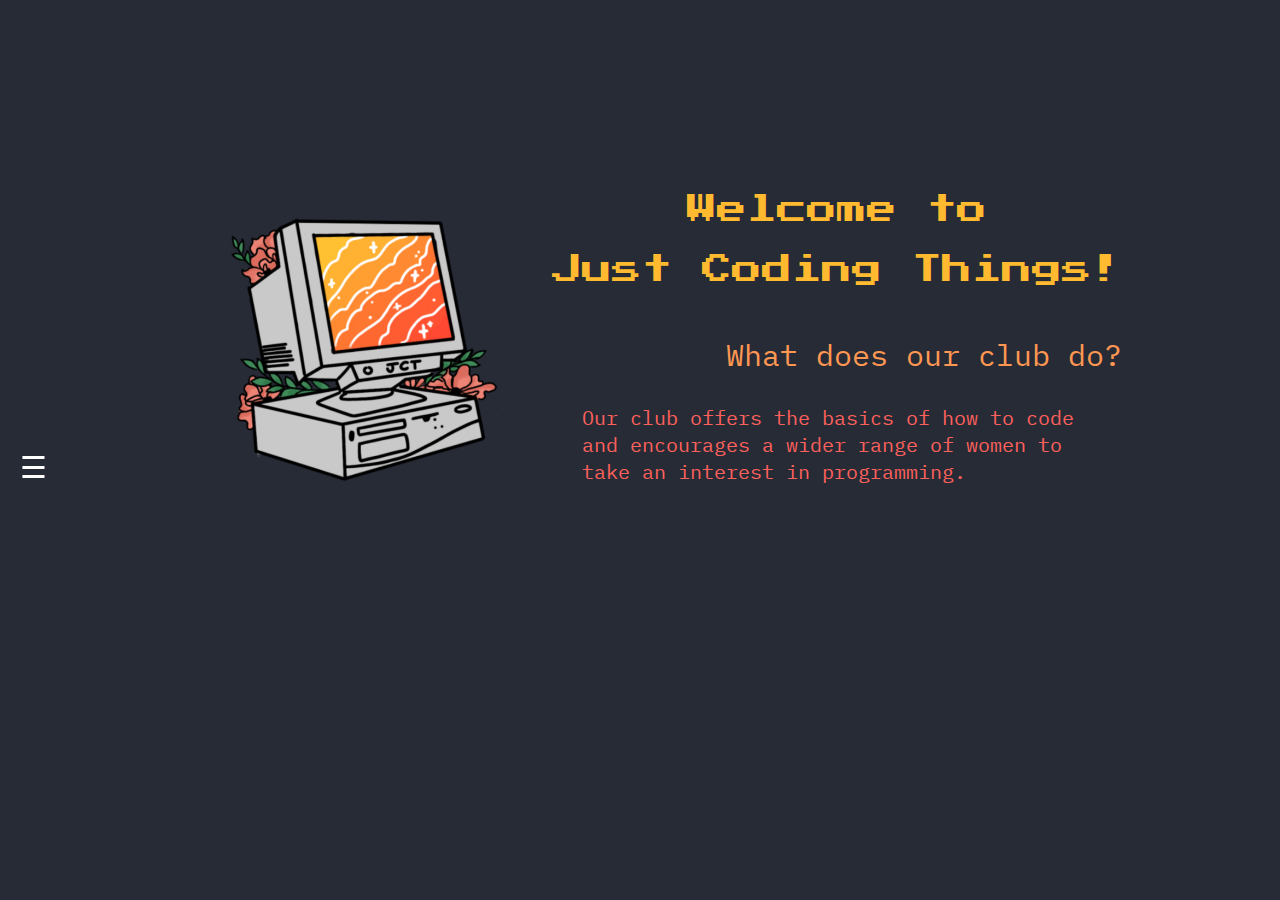
<file: index.html>
<!DOCTYPE html>
<html lang="en" dir="ltr">
  <head>
    <meta charset="utf-8">
    <title></title>
    <link rel="stylesheet" href="styles.css">
    <link href="https://fonts.googleapis.com/css?family=IBM+Plex+Mono&display=swap" rel="stylesheet">
    <link href="https://fonts.googleapis.com/css?family=Poppins|Roboto+Mono&display=swap" rel="stylesheet">
    <link href="https://fonts.googleapis.com/css?family=Press+Start+2P&display=swap" rel="stylesheet">

  </head>
  <body>
    <script src="https://rawcdn.githack.com/akzhy/Vara/16e30acca2872212e28735cfdbaba696a355c780/src/vara.min.js"></script>
      <div id="container"></div>
      <div id="mySidenav" class="sidenav">
        <a href="javascript:void(0)" class="closebtn" onclick="closeNav()">&times;</a>
        <a href="index.html">About Us</a>
        <a href="works.html">Works</a>
        <a href="calendar.html">Meetings</a>
        <a href="contact.html">Contact</a>
      </div>
      <div class="h1">Welcome to<br></br>Just Coding Things!
        <div class="abouttxt">What does our club do?
          <div class="abouttxtsub">Our club offers the basics of how to code and encourages a wider range of women to take an interest in programming. </div>
        </div>
      </div>
      <img src="logo.png"></img>

<span style="font-size:30px;cursor:pointer" onclick="openNav()">&#9776;</span>

<script src="https://ajax.googleapis.com/ajax/libs/jquery/2.1.3/jquery.min.js"></script>
<script type="text/javascript" src="index.js"></script>
  </body>
</html>
</file>
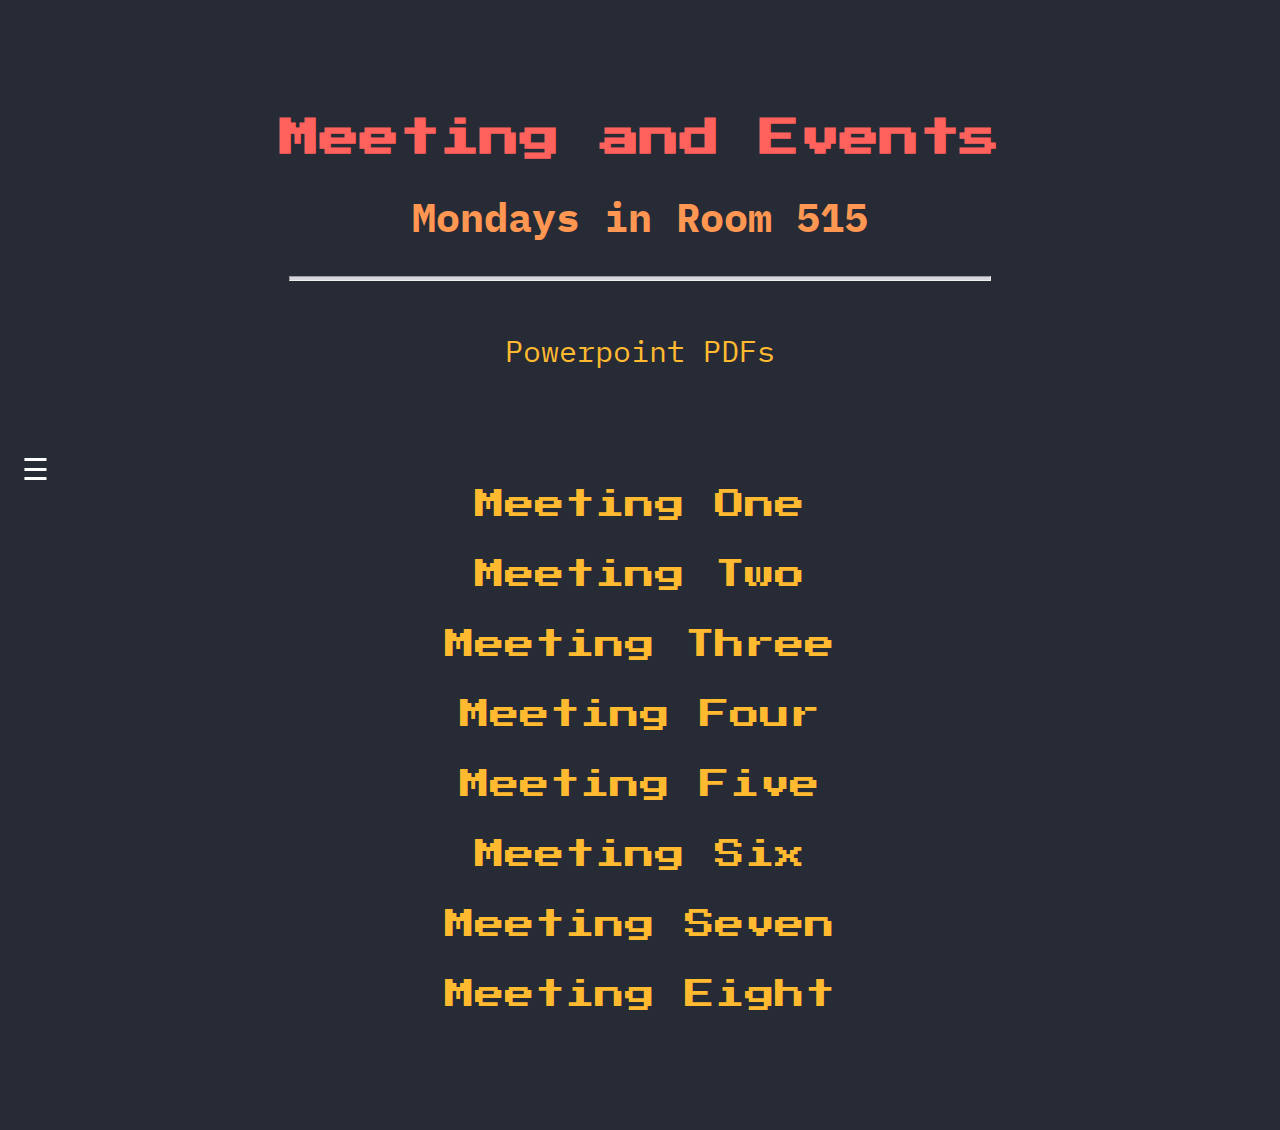
<file: calendar.html>
<!DOCTYPE html>
<html lang="en" dir="ltr">
  <head>
    <meta charset="utf-8">
    <title></title>
    <link rel="stylesheet" href="calendar.css">
    <link href="https://fonts.googleapis.com/css?family=IBM+Plex+Mono&display=swap" rel="stylesheet">
    <link href="https://fonts.googleapis.com/css?family=Poppins|Roboto+Mono&display=swap" rel="stylesheet">
    <link href="https://fonts.googleapis.com/css?family=Press+Start+2P&display=swap" rel="stylesheet">
  </head>
  <body>
    <!-- <script src="https://rawcdn.githack.com/akzhy/Vara/16e30acca2872212e28735cfdbaba696a355c780/src/vara.min.js"></script> -->
          <div id="container"></div>
      <div id="mySidenav" class="sidenav">
        <a href="javascript:void(0)" class="closebtn" onclick="closeNav()">&times;</a>
        <a href="index.html">About Us</a>
        <a href="works.html">Works</a>
        <a href="calendar.html">Meetings</a>
        <a href="contact.html">Contact</a>
      </div>

      <h1>Meeting and Events</h1>
      <h2 class="info">Mondays in Room 515</h2>
      <hr>
      <div class="ppts">
        <p>Powerpoint PDFs</p>
        <div class="PPTli">

        <div class="col1">
          <div class="pdf"><a href="JCT PPT One.pdf" target="_blank">Meeting One</a></div>
          <div class="pdf"><a href="JCT PPT Two.pdf" target="_blank">Meeting Two</a></div>
          <div class="pdf"><a href="JCT PPT Three.pdf" target="_blank">Meeting Three</a></div>
          <div class="pdf"><a href="JCT PPT Four.pdf" target="_blank">Meeting Four</a></div>
          <div class="pdf"><a href="JCT PPT Five.pdf" target="_blank">Meeting Five</a></div>
          <div class="pdf"><a href="JCT PPT Six.pdf" target="_blank">Meeting Six</a></div>
          <div class="pdf"><a href="JCT PPT Seven.pdf" target="_blank">Meeting Seven</a></div>
          <div class="pdf"><a href="JCT PPT Eight.pdf" target="_blank">Meeting Eight</a></div>
        </div>

      </div>
      </div>


<span style="font-size:30px;cursor:pointer" onclick="openNav()">&#9776;</span>

<script src="https://ajax.googleapis.com/ajax/libs/jquery/2.1.3/jquery.min.js"></script>
<script type="text/javascript" src="index.js"></script>
  </body>
</html>
</file>
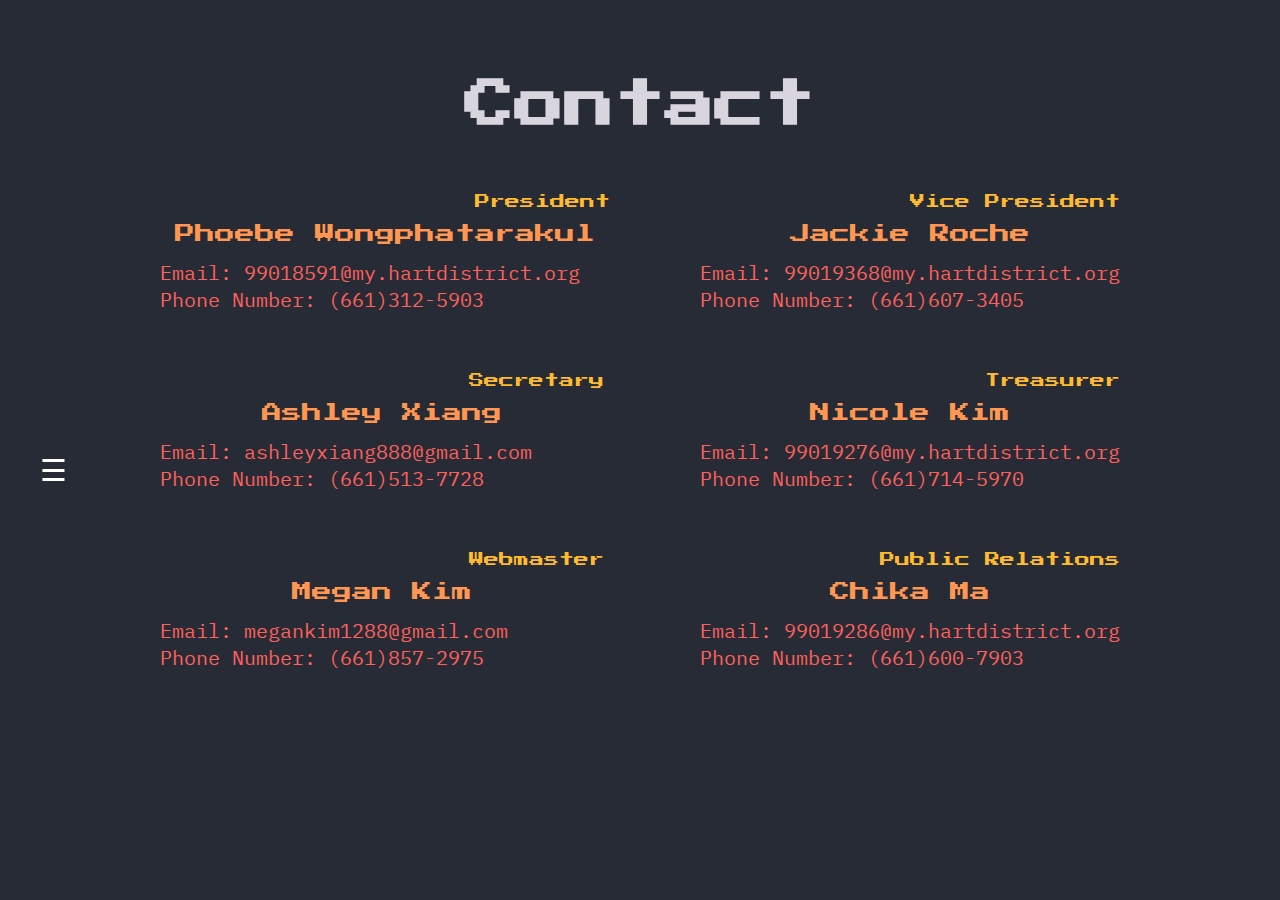
<file: contact.html>
<!DOCTYPE html>
<html lang="en" dir="ltr">
  <head>
    <meta charset="utf-8">
    <title></title>
    <link rel="stylesheet" href="contact.css">
    <link href="https://fonts.googleapis.com/css?family=IBM+Plex+Mono&display=swap" rel="stylesheet">
    <link href="https://fonts.googleapis.com/css?family=Poppins|Roboto+Mono&display=swap" rel="stylesheet">
    <link href="https://fonts.googleapis.com/css?family=Press+Start+2P&display=swap" rel="stylesheet">

  </head>
  <body>
    <div id="container"></div>
    <div id="mySidenav" class="sidenav">
      <a href="javascript:void(0)" class="closebtn" onclick="closeNav()">&times;</a>
      <a href="index.html">About Us</a>
      <a href="works.html">Works</a>
      <a href="calendar.html">Meetings</a>
      <a href="contact.html">Contact</a>
    </div>

<h1>Contact</h1>

<div class="flex">
  <div class="p1">
    <div class="head">President</div>
        <div class="name">Phoebe Wongphatarakul</div>
        <div class="contact">Email: 99018591@my.hartdistrict.org</div>
        <div class="num">Phone Number: (661)312-5903</div>
  </div>
</div>
<div class="flex">
    <div class="p2">
    <div class="head">Vice President</div>
        <div class="name">Jackie Roche</div>
        <div class="contact">Email: 99019368@my.hartdistrict.org</div>
        <div class="num">Phone Number: (661)607-3405</div>
  </div>
</div>
<div class="flex">
    <div class="p3">
    <div class="head">Secretary</div>
        <div class="name">Ashley Xiang</div>
        <div class="contact">Email: ashleyxiang888@gmail.com&nbsp&nbsp&nbsp&nbsp&nbsp&nbsp</div>
        <div class="num">Phone Number: (661)513-7728</div>
    </div>
</div>
<div class="flex">
    <div class="p4">
    <div class="head">Treasurer</div>
        <div class="name">Nicole Kim</div>
        <div class="contact">Email: 99019276@my.hartdistrict.org</div>
        <div class="num">Phone Number: (661)714-5970</div>
   </div>
</div>
<div class="flex">
    <div class="p5">
    <div class="head">Webmaster</div>
        <div class="name">Megan Kim</div>
        <div class="contact">Email: megankim1288@gmail.com&nbsp&nbsp&nbsp&nbsp&nbsp&nbsp&nbsp&nbsp</div>
        <div class="num">Phone Number: (661)857-2975</div>
   </div>
</div>
<div class="flex">
    <div class="p6">
    <div class="head">Public Relations</div>
        <div class="name">Chika Ma</div>
        <div class="contact">Email: 99019286@my.hartdistrict.org</div>
        <div class="num">Phone Number: (661)600-7903</div>
    </div>
</div>


    <span style="font-size:30px;cursor:pointer" onclick="openNav()">&#9776;</span>
    <script src="https://ajax.googleapis.com/ajax/libs/jquery/2.1.3/jquery.min.js"></script>
    <script type="text/javascript" src="index.js"></script>
  </body>
</html>
</file>
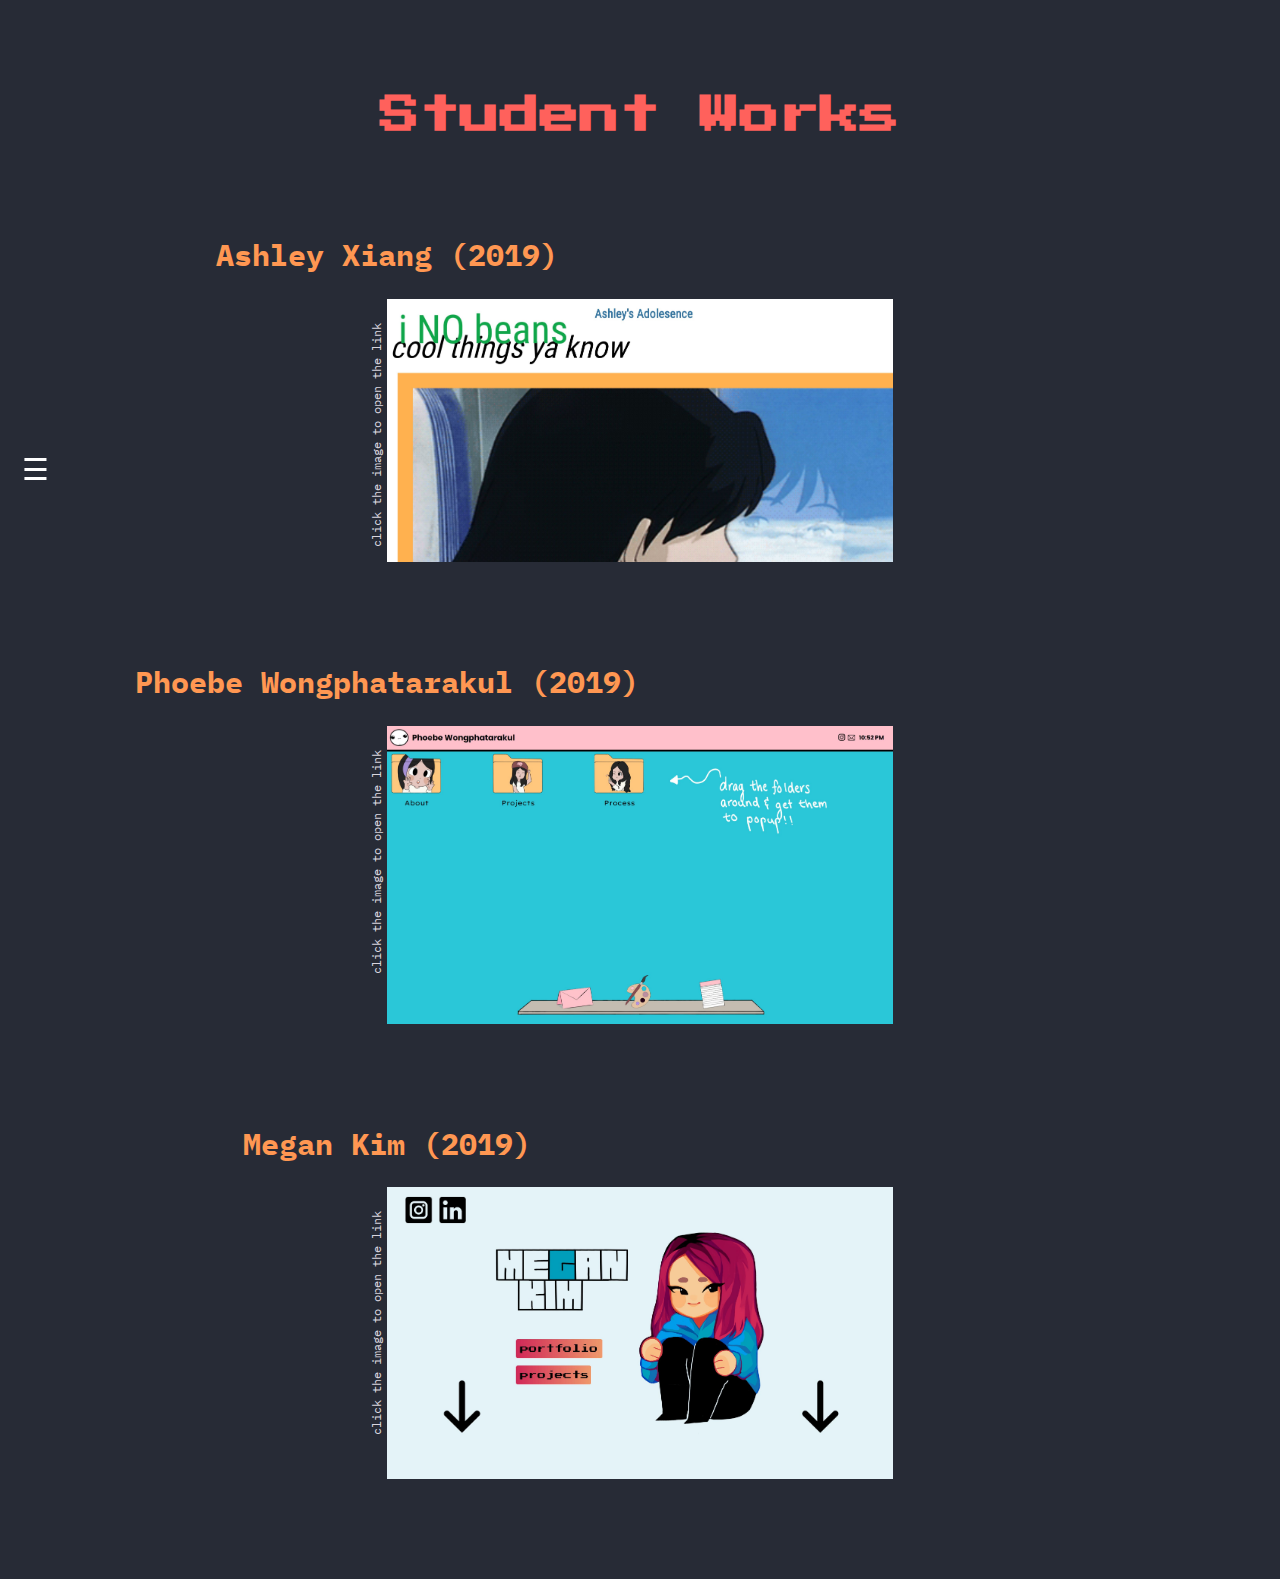
<file: works.html>
<!DOCTYPE html>
<html lang="en" dir="ltr">
  <head>
    <meta charset="utf-8">
    <title></title>
    <link rel="stylesheet" href="works.css">
    <link href="https://fonts.googleapis.com/css?family=IBM+Plex+Mono&display=swap" rel="stylesheet">
    <link href="https://fonts.googleapis.com/css?family=Poppins|Roboto+Mono&display=swap" rel="stylesheet">
    <link href="https://fonts.googleapis.com/css?family=Press+Start+2P&display=swap" rel="stylesheet">
  </head>
  <body>
    <!-- <script src="https://rawcdn.githack.com/akzhy/Vara/16e30acca2872212e28735cfdbaba696a355c780/src/vara.min.js"></script> -->
          <div id="container"></div>
      <div id="mySidenav" class="sidenav">
        <a href="javascript:void(0)" class="closebtn" onclick="closeNav()">&times;</a>
        <a href="index.html">About Us</a>
        <a href="works.html">Works</a>
        <a href="calendar.html">Meetings</a>
        <a href="contact.html">Contact</a>
      </div>

      <h1>Student Works</h1>
      <h2>Ashley Xiang (2019)</h2>
      <p>click the image to open the link</p>
      <a href="https://codepen.io/ashjx/full/MWYWGqB"  target="_blank">
      <img src="ashley.JPG"></img>
      </a>
      <h2>Phoebe Wongphatarakul (2019)</h2>
      <p>click the image to open the link</p>
      <a href="http://bphoebew.com/"  target="_blank">
      <img src="phoebe.JPG"></img>
      </a>
      <h2>Megan Kim (2019)</h2>
      <p>click the image to open the link</p>
      <a href="https://megankim.me/"  target="_blank">
      <img src="megan.JPG"></img>
      </a>


  <span style="font-size:30px;cursor:pointer" onclick="openNav()">&#9776;</span>

  <script src="https://ajax.googleapis.com/ajax/libs/jquery/2.1.3/jquery.min.js"></script>
  <script type="text/javascript" src="index.js"></script>
  </body>
</html>
</file>
<file: styles.css>
/* hex values
pink red: ff615c
orange: ff9752
yellow: ffba30
gray: f1f1f1, d9d5de
navy: 272b36
 */
#container {
  padding: 30px;
}
body{
  background-color: #272b36	;
  margin-top: 85px;
}
.sidenav {
  height: 100%;
  width: 0;
  position: fixed;
  z-index: 1;
  top: 0;
  left: 0;
  background-color: #191c26;
  overflow-x: hidden;
  transition: 0.5s;
  padding-top: 60px;
  text-align:center;
}

.sidenav a {
  padding: 8px 8px 8px 32px;
  text-decoration: none;
  font-size: 25px;
  color: #d9d5de;
  display: block;
  transition: 0.3s;
  font-family: 'Poppins', sans-serif;
}

.sidenav a:hover{
  color: white;
  font-size: 33px;
}

.sidenav .closebtn {
  position: absolute;
  top: 0;
  right: 25px;
  font-size: 36px;
  margin-left: 50px;
}

span{
  position: fixed;
  left: 20px;
  top: 50%;
  width: 30px;
  height: 30px;
  color: white;
}


.h1{
  font-family: 'Press Start 2P', cursive;
  margin-top: 50px;
  margin-right: 150px;
  font-size: 30px;
  color: #ffba30;
  float: right;
  text-align: center;
}
.abouttxt{
  font-family: 'IBM Plex Mono', monospace;
  color: #ff9752;
  font-size: 30px;
  margin-top: 50px;
  text-align: right;
}
.abouttxtsub{
  font-family: 'IBM Plex Mono', monospace;
  margin: 30px;
  font-size: 20px;
  color: #ff615c;
  width: 500px;
  height: auto;
  text-align: left;
}

img{
  margin-left: 200px;
  margin-top: 50px;
  height: 300px;
}

@media screen and (max-height: 450px) {
  .sidenav {padding-top: 15px;}
  .sidenav a {font-size: 18px;}
}
</file>
<file: calendar.css>
#container {
  padding: 30px;
}
body{
  background-color: #272b36;
  font-size: 20px;
  font-family: 'Press Start 2P', cursive;
  text-align: center;
}
.sidenav {
  height: 100%;
  width: 0;
  position: fixed;
  z-index: 1;
  top: 0;
  left: 0;
  background-color: #191c26;
  overflow-x: hidden;
  transition: 0.5s;
  padding-top: 60px;
  text-align:center;
}

.sidenav a {
  padding: 8px 8px 8px 32px;
  text-decoration: none;
  font-size: 25px;
  color: #d9d5de;
  display: block;
  transition: 0.3s;
  font-family: 'Poppins', sans-serif;
}

.sidenav a:hover{
  color: white;
}

.sidenav .closebtn {
  position: absolute;
  top: 0;
  right: 25px;
  font-size: 36px;
  margin-left: 50px;
}

span{
  position: fixed;
  left: 20px;
  top: 50%;
  width: 30px;
  height: 30px;
  color: white;
}

@media screen and (max-height: 450px) {
  .sidenav {padding-top: 15px;}
  .sidenav a {font-size: 18px;}
}



h1{
  color: #ff615c;
  margin-top: 50px;
}
h2{
  font-family: 'IBM Plex Mono', monospace;
  color: #ff9752;
  font-size: 40px;
}

hr{
  width: 700px;
  background-color: #d9d5de;
  height: 3px;
}

p{
  font-family: 'IBM Plex Mono', monospace;
  color: #ffba30;
  font-size: 30px;
  margin-top: 50px;
}

.PPTli{
  font-family: 'Press Start 2P', cursive;
  font-size: 30px;
  margin: 20px;
}
a{
  color: #ffba30;
  text-decoration: none;
}
a:hover{
  color: #d9d5de;
  font-size: 32px;
}

.col1{
  margin: 100px;
}
.pdf{
  padding: 20px;
}
</file>
<file: contact.css>
body{
  background-color: #272b36;
  font-family: 'IBM Plex Mono', monospace;
  font-size: 20px;
  margin: 130px;
  margin-top: 80px;
}
h1{
  font-family: 'Press Start 2P', cursive;
  font-size: 50px;
  color: #d9d5de;
  text-align: center;
}
.sidenav {
  height: 100%;
  width: 0;
  position: fixed;
  z-index: 1;
  top: 0;
  left: 0;
  background-color: #191c26;
  overflow-x: hidden;
  transition: 0.5s;
  padding-top: 60px;
  text-align:center;
}

.sidenav a {
  padding: 8px 8px 8px 32px;
  text-decoration: none;
  font-size: 25px;
  color: #d9d5de;
  display: block;
  transition: 0.3s;
  font-family: 'Poppins', sans-serif;
}

.sidenav a:hover{
  color: white;
}

.sidenav .closebtn {
  position: absolute;
  top: 0;
  right: 25px;
  font-size: 36px;
  margin-left: 50px;
}

span{
  position: fixed;
  left: 40px;
  top: 50%;
  width: 30px;
  height: 30px;
  color: white;
}

.p1, .p3, .p5{
  float: left;
  margin: 30px;
}
.p2, .p4, .p6{
  float: right;
  margin: 30px;
}


.head{
  color: #ffba30;
  font-family: 'Press Start 2P', cursive;
  font-size: 15px;
  text-align: right;
}

.name{
  color: #ff9752;
  font-family: 'Press Start 2P', cursive;
  margin: 15px;
  text-align: center;
}

.contact{
  color: #ff615c;
}

.num{
  color: #ff615c;
}
</file>
<file: works.css>
#container {
  padding: 30px;
}
body{
  background-color: #272b36;
  font-size: 20px;
  font-family: 'Press Start 2P', cursive;
  text-align: center;
  margin-bottom: 100px;
}
.sidenav {
  height: 100%;
  width: 0;
  position: fixed;
  z-index: 1;
  top: 0;
  left: 0;
  background-color: #191c26;
  overflow-x: hidden;
  transition: 0.5s;
  padding-top: 60px;
  text-align:center;
}

.sidenav a {
  padding: 8px 8px 8px 32px;
  text-decoration: none;
  font-size: 25px;
  color: #d9d5de;
  display: block;
  transition: 0.3s;
  font-family: 'Poppins', sans-serif;
}

.sidenav a:hover{
  color: white;
  font-size: 33px;
}

.sidenav .closebtn {
  position: absolute;
  top: 0;
  right: 25px;
  font-size: 36px;
  margin-left: 50px;
}

span{
  position: fixed;
  left: 20px;
  top: 50%;
  width: 30px;
  height: 30px;
  color: white;
}

@media screen and (max-height: 450px) {
  .sidenav {padding-top: 15px;}
  .sidenav a {font-size: 18px;}
}



h1{
  color: #ff615c;
}
h2{
  font-family: 'IBM Plex Mono', monospace;
  color: #ff9752;
  font-size: 30px;
  margin-top: 100px;
  margin-right: 40%;
}

p{
  font-family: 'IBM Plex Mono', monospace;
  color: #d9d5de;
  font-size: 12px;
  position: absolute;
  margin-top: 10%;
  margin-left: 20%;
  transform: rotate(-90deg);
}
img{
  width: 40%;
}
</file>
